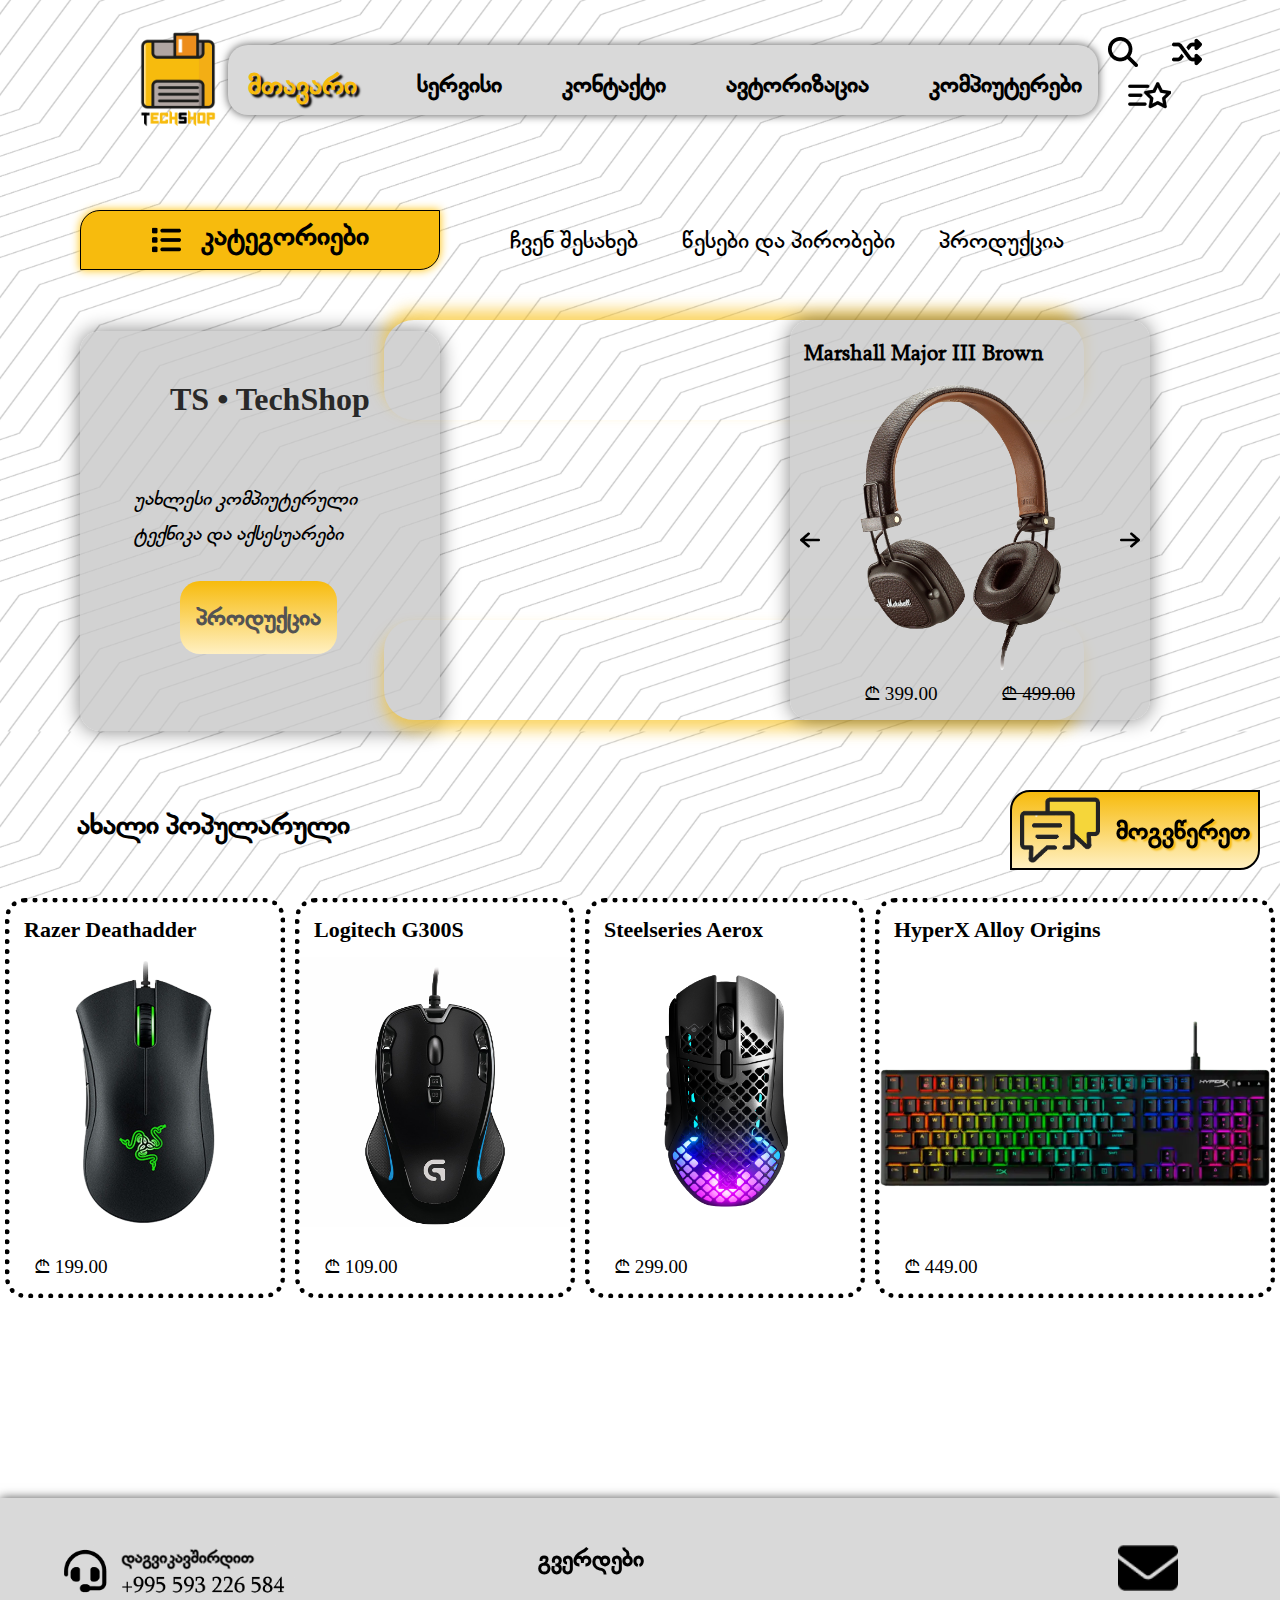
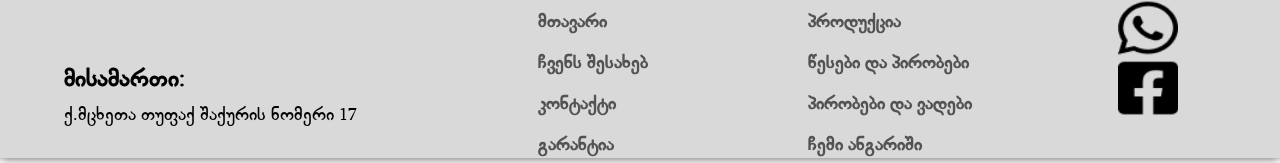
<file: index.html>
<!DOCTYPE html>
<html lang="en">
<head>
    <meta charset="UTF-8">
    <meta http-equiv="X-UA-Compatible" content="IE=edge">
    <meta name="viewport" content="width=device-width, initial-scale=1.0">

    <link rel="stylesheet" href="https://cdnjs.cloudflare.com/ajax/libs/OwlCarousel2/2.3.4/assets/owl.carousel.min.css" integrity="sha512-tS3S5qG0BlhnQROyJXvNjeEM4UpMXHrQfTGmbQ1gKmelCxlSEBUaxhRBj/EFTzpbP4RVSrpEikbmdJobCvhE3g==" crossorigin="anonymous" referrerpolicy="no-referrer" />

    <link rel="stylesheet" href="https://cdnjs.cloudflare.com/ajax/libs/OwlCarousel2/2.3.4/assets/owl.theme.default.min.css" integrity="sha512-sMXtMNL1zRzolHYKEujM2AqCLUR9F2C4/05cdbxjjLSRvMQIciEPCQZo++nk7go3BtSuK9kfa/s+a4f4i5pLkw==" crossorigin="anonymous" referrerpolicy="no-referrer" />

    <link rel="stylesheet" href="styles/styles.css">
    <title>TS-TechShop</title>
    <link rel="icon" href="TSicon.ico">
</head>
<body>
    <header>
        <div class="navcontainer">
            <h1><a href="index.html">TechShop</a></h1>

            <nav id="nav" class="nav"></nav>

            <div class="tools">
                <img src="imgs/searchicon.png" alt="searchicon">
                <a href="index.html"><img src="imgs/arrowsicon.png" alt="arrowsicon">
                </a>
                <a href="#"><img src="imgs/staricon.png" alt="favourites">
                </a>
            </div>

        </div>
    </header>
    <main>
        <div class="categoriescontainer">
            <div id="categoriesbutton" class="categories" onclick="openclosecategories()">
                <img src="imgs/categoriesicon.png" alt="categoriesicon">
                <p>კატეგორიები</p>
            </div>

            <div id="openedcategories" class="openedcategories">
                <div class="closecategories" onclick="closecategories()" ></div>
                <ul>
                    <li><a href="#">სათამაშო კომპიუტერები</a></li>
                    <li><a href="#">კომპიუტერის ნაწილები</a></li>
                    <li><a href="#">კომპიუტერის აქსესუარები</a></li>
                    <li><a href="#">მონიტორები</a></li>
                    <li><a href="#">მაინერები</a></li>
                </ul>
            </div>
        </div>
        
        <div class="menu">
            <a href="#">ჩვენ შესახებ</a>
            <a href="#">წესები და პირობები</a>
            <a href="#">პროდუქცია</a>
        </div>
        <section class="aboutsite">
            <h2>TS &#x2022; TechShop</h2>
            <em>უახლესი კომპიუტერული ტექნიკა და აქსესუარები</em>
            <a href="#">პროდუქცია</a>
        </section>

        <div class="slidercont">
            <div class="topshadow"></div>
            <div class="owl-carousel owl-theme">
                <div class="item">
                    <img src="imgs/slider1.png" alt="pcsetup">
                </div>
                <div class="item">
                    <img src="imgs/slider2.png" alt="pcparts">
                </div>
                <div class="item">
                    <img src="imgs/slider3.png" alt="pcbrands">
                </div>
            </div>
            <div class="bottomshadow"></div>
        </div>

        <section class="salecontainer">
            <h3><a href="shidagverdi.html">Marshall Major III Brown</a></h3>
            <div class="salesarrows">
                <img  src="imgs/left arrow.png" alt="arrow">
                <img  src="imgs/right arrow.png" alt="arrow">
        </div>
            
            <img class="marshall" src="imgs/Marshall.png" alt="marshall">
            <span>&#8382; 399.00</span>
            <del>&#8382; 499.00</del>

        </section>
        

        <h4>ახალი პოპულარული</h4>

        <div class="popularcontainer">
            <article>
                <section>
                    <h3>Razer Deathadder</h3>
                    <img src="imgs/raton_gaming_razer_deathadder_essential_01_l-removebg-preview.png" alt="razer mouse">
                    <span>&#8382; 199.00</span>
                </section>
            </article>

            <article>
                <section>
                    <h3>Logitech G300S</h3>
                    <img src="imgs/logitech-g300s-gaming-mouse-removebg-preview.png" alt="logitech mouse">
                    <span>&#8382; 109.00</span>
                </section>
            </article>

            <article>
                <section>
                    <h3>Steelseries Aerox</h3>
                    <img src="imgs/aerox_9_steelseries-removebg-preview-removebg-preview.png">
                    <span>&#8382; 299.00</span>
                </section>
            </article>

            <article class="keyboardarticle">
                <section>
                    <h3>HyperX Alloy Origins</h3>
                    <img src="imgs/hyperx alloy origins.png" alt="hyperx keyboard">
                    <span>&#8382; 449.00</span>
                </section>
            </article>
        </div>
        
        <div id="chatopenerbutton" class="chatbox" onclick="showchat()">
            <img src="imgs/chatboxicon.png" alt="chaticon">
            <p>მოგვწერეთ</p>
        </div>
        <div id="messagebox" class="messagebox">
            <div class="chatheader">
                <p>მოგვწერეთ შეტყობინება</p>
                <p onclick="closechat()" class="close">&#x2715</p>
            </div>
            <div class="chatmain">
                <input type="text" name="fullname" id="fullname" placeholder="თქვენი სახელი და გვარი">
                <textarea name="message" id="message" cols="30" rows="10" placeholder="თქვენი შეტყობინება"></textarea>
                <p onclick="closechat()" class="send">გაგზავნა</p>
            </div>
        </div>
        
    </main>
    <footer>
        <img src="imgs/contactus.png" alt="contacticon">
        <h3>მისამართი:
            <p>ქ.მცხეთა თუფაქ შაქურის ნომერი 17</p>
        </h3>
        <h4>გვერდები
            <ul>
                <li><a href="#">მთავარი</a></li>
                <li><a href="#">პროდუქცია</a></li>
                <li><a href="#">ჩვენს შესახებ</a></li>
                <li><a href="#">წესები და პირობები</a></li>
                <li><a href="#">კონტაქტი</a></li>
                <li><a href="#">პირობები და ვადები</a></li>
                <li><a href="#">გარანტია</a></li>
                <li><a href="#">ჩემი ანგარიში</a></li>
            </ul>
        </h4>
        <div class="socials">
            <div class="sms"><a href="#"></a></div>
            <div class="whatsapp"><a href="#"></a></div>
            <div class="fb"><a href="#"></a></div>
        </div>
    </footer>
    <script src="https://cdnjs.cloudflare.com/ajax/libs/jquery/3.6.1/jquery.min.js" integrity="sha512-aVKKRRi/Q/YV+4mjoKBsE4x3H+BkegoM/em46NNlCqNTmUYADjBbeNefNxYV7giUp0VxICtqdrbqU7iVaeZNXA==" crossorigin="anonymous" referrerpolicy="no-referrer"></script>
    <script src="https://cdnjs.cloudflare.com/ajax/libs/OwlCarousel2/2.3.4/owl.carousel.min.js" integrity="sha512-bPs7Ae6pVvhOSiIcyUClR7/q2OAsRiovw4vAkX+zJbw3ShAeeqezq50RIIcIURq7Oa20rW2n2q+fyXBNcU9lrw==" crossorigin="anonymous" referrerpolicy="no-referrer"></script>
    <script src="scripts/scripts.js"></script>
</body>
</html>
</file>
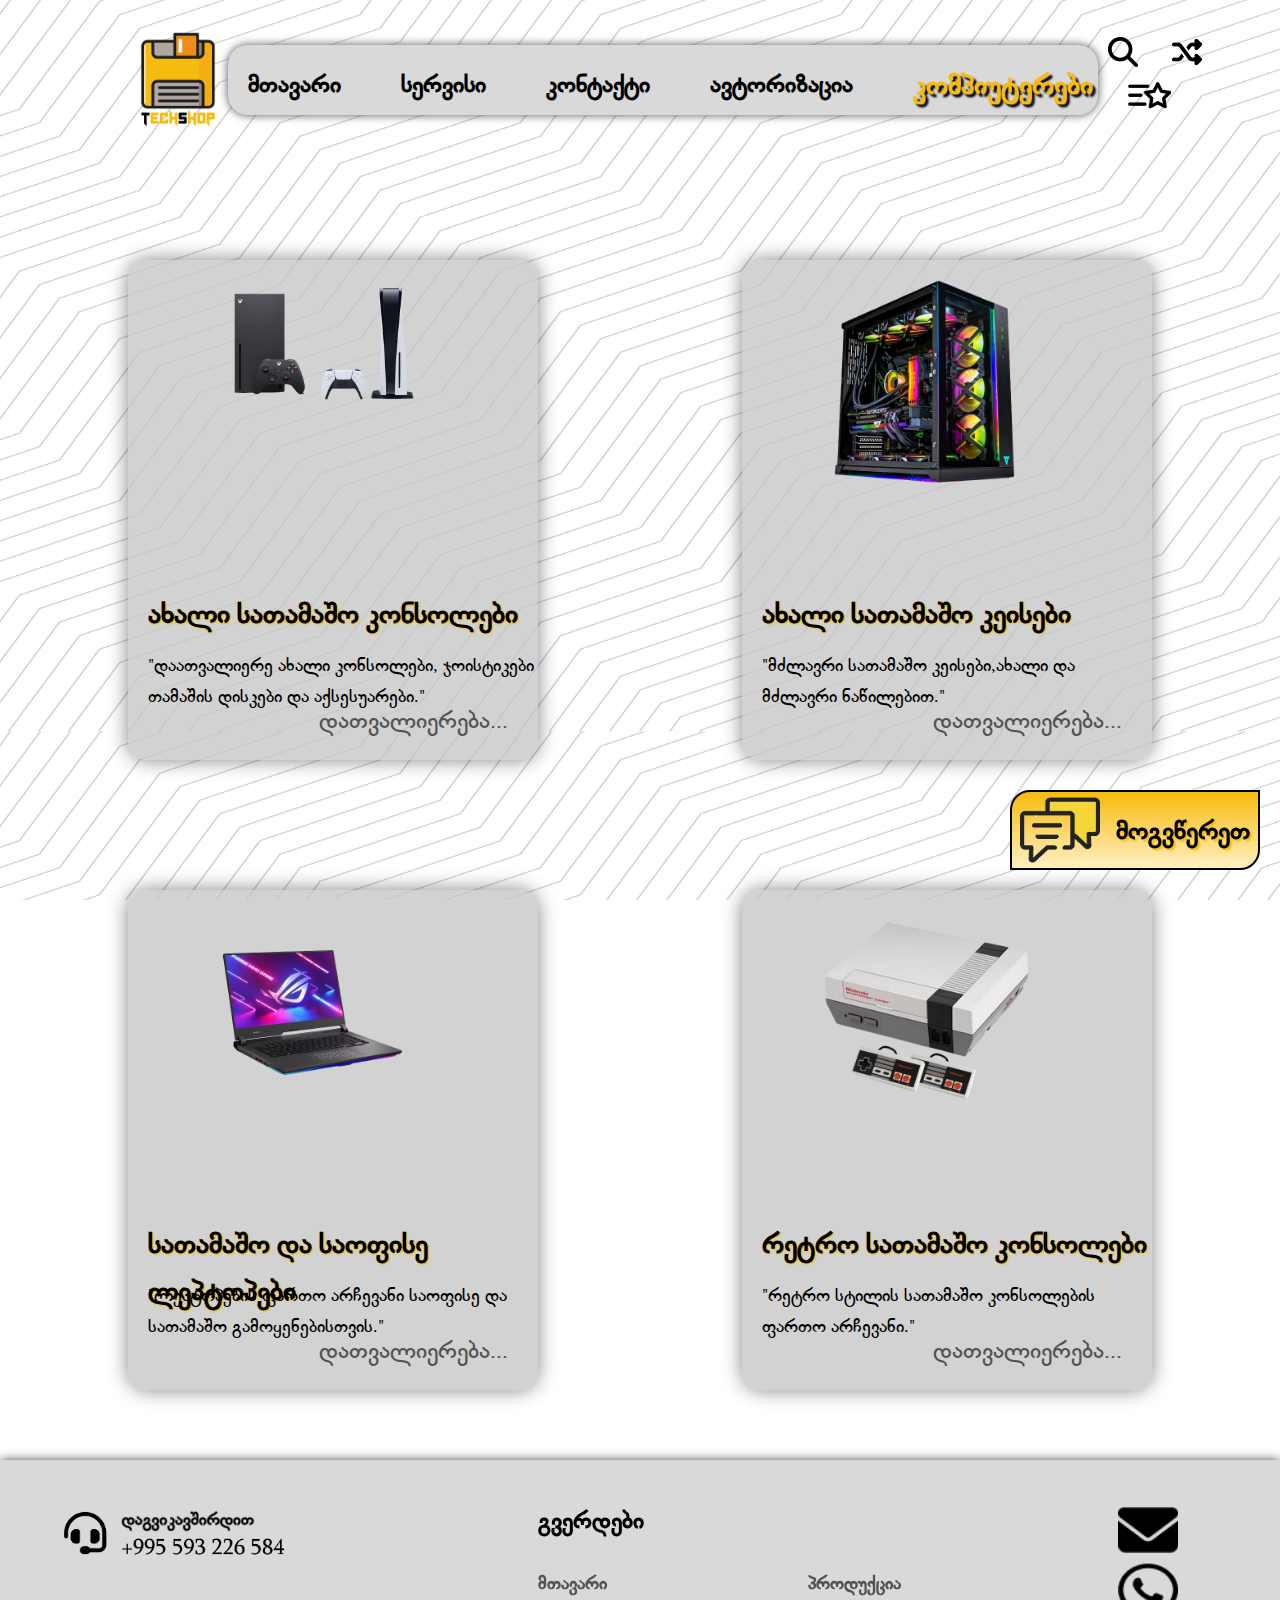
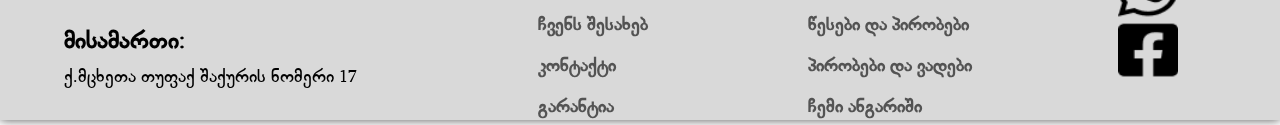
<file: computerspage.html>
<!DOCTYPE html>
<html lang="en">
<head>
    <meta charset="UTF-8">
    <meta http-equiv="X-UA-Compatible" content="IE=edge">
    <meta name="viewport" content="width=device-width, initial-scale=1.0">

    <link rel="stylesheet" href="https://cdnjs.cloudflare.com/ajax/libs/OwlCarousel2/2.3.4/assets/owl.carousel.min.css" integrity="sha512-tS3S5qG0BlhnQROyJXvNjeEM4UpMXHrQfTGmbQ1gKmelCxlSEBUaxhRBj/EFTzpbP4RVSrpEikbmdJobCvhE3g==" crossorigin="anonymous" referrerpolicy="no-referrer" />

    <link rel="stylesheet" href="https://cdnjs.cloudflare.com/ajax/libs/OwlCarousel2/2.3.4/assets/owl.theme.default.min.css" integrity="sha512-sMXtMNL1zRzolHYKEujM2AqCLUR9F2C4/05cdbxjjLSRvMQIciEPCQZo++nk7go3BtSuK9kfa/s+a4f4i5pLkw==" crossorigin="anonymous" referrerpolicy="no-referrer" />

    <link rel="stylesheet" href="styles/styles.css">
    <title>TS-TechShop</title>
    <link rel="icon" href="TSicon.ico">
</head>
<body>
    <header>
        <div class="navcontainer">
            <h1><a href="index.html">TechShop</a></h1>
            <nav id="nav" class="nav"></nav>
            
            <div class="tools">
                <img src="imgs/searchicon.png" alt="searchicon">
                <a href="index.html"><img src="imgs/arrowsicon.png" alt="arrowsicon">
                </a>
                <a href="#"><img src="imgs/staricon.png" alt="favourites">
                </a>
            </div>

        </div>
    </header>
    <main>

        <div class="computerscontainer">
            <article>
                <section>
                    <img src="imgs/consolesimg-removebg-preview.png" alt="psandxbox">
                    <h2>ახალი სათამაშო კონსოლები</h2>
                    <p>"დაათვალიერე ახალი კონსოლები, ჯოისტიკები
                        თამაშის დისკები და აქსესუარები."
                    </p>
                    <a href="#">დათვალიერება</a>
                </section>
            </article>

            <article>
                <section>
                    <img src="imgs/gamingpcimg-removebg-preview.png" alt="bestgamingpc">
                    <h2>ახალი სათამაშო კეისები</h2>
                    <p>"მძლავრი სათამაშო კეისები,ახალი და მძლავრი ნაწილებით."
                    </p>
                    <a href="#">დათვალიერება</a>
                </section>
            </article>

            <article>
                <section>
                    <img src="imgs/laptopimg.png" alt="psandxbox">
                    <h2>სათამაშო და საოფისე ლეპტოპები</h2>
                    <p>"ლეპტოპების ფართო არჩევანი საოფისე და სათამაშო გამოყენებისთვის."
                    </p>
                    <a href="#">დათვალიერება</a>
                </section>
            </article>

            <article>
                <section>
                    <img src="imgs/retrogamingimg.png" alt="psandxbox">
                    <h2>რეტრო სათამაშო კონსოლები</h2>
                    <p>"რეტრო სტილის სათამაშო კონსოლების 
                       ფართო არჩევანი."
                    </p>
                    <a href="retroconsoles.html">დათვალიერება</a>
                </section>
            </article>
        </div>

        <div id="chatopenerbutton" class="chatbox" onclick="showchat()">
            <img src="imgs/chatboxicon.png" alt="chaticon">
            <p>მოგვწერეთ</p>
        </div>
        <div id="messagebox" class="messagebox">
            <div class="chatheader">
                <p>მოგვწერეთ შეტყობინება</p>
                <p onclick="closechat()" class="close">&#x2715</p>
            </div>
            <div class="chatmain">
                <input type="text" name="fullname" id="fullname" placeholder="თქვენი სახელი და გვარი">
                <textarea name="message" id="message" cols="30" rows="10" placeholder="თქვენი შეტყობინება"></textarea>
                <p onclick="closechat()" class="send">გაგზავნა</p>
            </div>
        </div>
    </main>
    <footer>
        <img src="imgs/contactus.png" alt="contacticon">
        <h3>მისამართი:
            <p>ქ.მცხეთა თუფაქ შაქურის ნომერი 17</p>
        </h3>
        <h4>გვერდები
            <ul>
                <li><a href="#">მთავარი</a></li>
                <li><a href="#">პროდუქცია</a></li>
                <li><a href="#">ჩვენს შესახებ</a></li>
                <li><a href="#">წესები და პირობები</a></li>
                <li><a href="#">კონტაქტი</a></li>
                <li><a href="#">პირობები და ვადები</a></li>
                <li><a href="#">გარანტია</a></li>
                <li><a href="#">ჩემი ანგარიში</a></li>
            </ul>
        </h4>
        <div class="socials">
            <div class="sms"><a href="#"></a></div>
            <div class="whatsapp"><a href="#"></a></div>
            <div class="fb"><a href="#"></a></div>
        </div>
    </footer>
    <script src="https://cdnjs.cloudflare.com/ajax/libs/jquery/3.6.1/jquery.min.js" integrity="sha512-aVKKRRi/Q/YV+4mjoKBsE4x3H+BkegoM/em46NNlCqNTmUYADjBbeNefNxYV7giUp0VxICtqdrbqU7iVaeZNXA==" crossorigin="anonymous" referrerpolicy="no-referrer"></script>
    <script src="https://cdnjs.cloudflare.com/ajax/libs/OwlCarousel2/2.3.4/owl.carousel.min.js" integrity="sha512-bPs7Ae6pVvhOSiIcyUClR7/q2OAsRiovw4vAkX+zJbw3ShAeeqezq50RIIcIURq7Oa20rW2n2q+fyXBNcU9lrw==" crossorigin="anonymous" referrerpolicy="no-referrer"></script>
    <script src="scripts/scripts.js"></script>
</body>
</html>
</file>
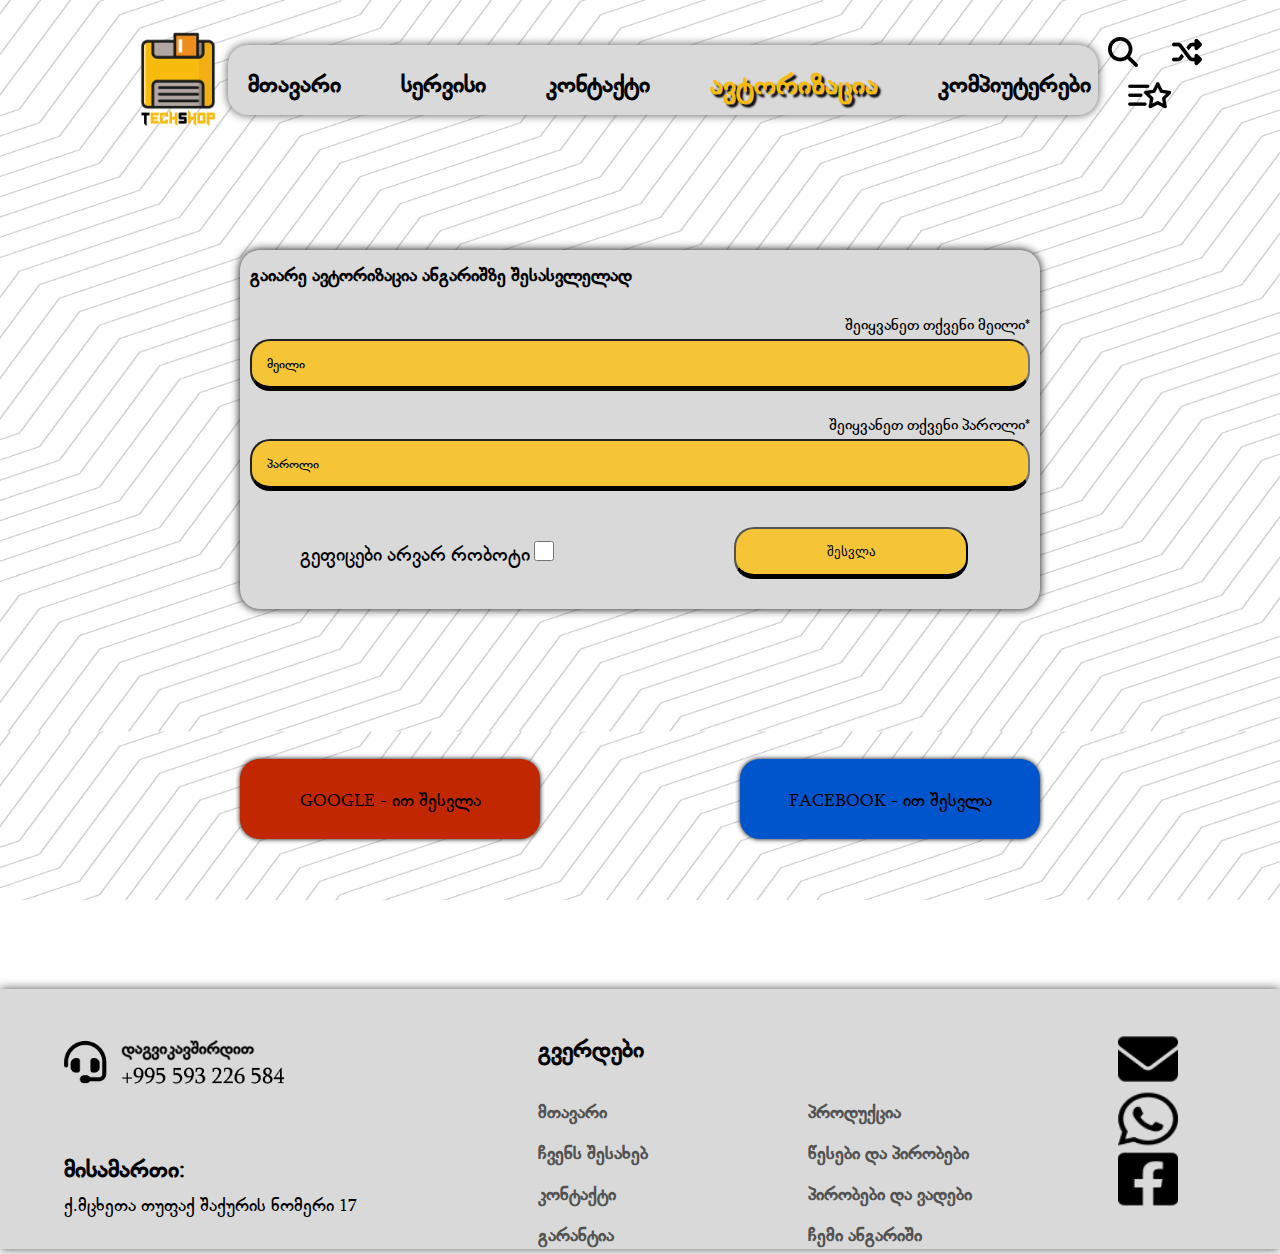
<file: login.html>
<!DOCTYPE html>
<html lang="en">
<head>
    <meta charset="UTF-8">
    <meta http-equiv="X-UA-Compatible" content="IE=edge">
    <meta name="viewport" content="width=device-width, initial-scale=1.0">
    <meta name="keywords" content="HTML, CSS, JavaScript">
    <meta name="description" content="Best Quality Computers, Computer Parts and accessories"> 
    <meta name="author" content="GazGaza">
    <html>
    <head>
        <title>TS-TechShop</title>
        <link rel="icon" href="TSicon.ico">
    </head>
    <body>
    <link rel="stylesheet" href="https://cdnjs.cloudflare.com/ajax/libs/OwlCarousel2/2.3.4/assets/owl.carousel.min.css" integrity="sha512-tS3S5qG0BlhnQROyJXvNjeEM4UpMXHrQfTGmbQ1gKmelCxlSEBUaxhRBj/EFTzpbP4RVSrpEikbmdJobCvhE3g==" crossorigin="anonymous" referrerpolicy="no-referrer" />

    <link rel="stylesheet" href="https://cdnjs.cloudflare.com/ajax/libs/OwlCarousel2/2.3.4/assets/owl.theme.default.min.css" integrity="sha512-sMXtMNL1zRzolHYKEujM2AqCLUR9F2C4/05cdbxjjLSRvMQIciEPCQZo++nk7go3BtSuK9kfa/s+a4f4i5pLkw==" crossorigin="anonymous" referrerpolicy="no-referrer" />

    <link rel="stylesheet" href="styles/styles.css">
    
</head>
<body>
    <header>
        <div class="navcontainer">
            <h1><a href="index.html">TechShop</a></h1>

            <nav id="nav" class="nav"></nav>

            <div class="tools">
                <img src="imgs/searchicon.png" alt="searchicon">
                <a href="index.html"><img src="imgs/arrowsicon.png" alt="arrowsicon">
                </a>
                <a href="#"><img src="imgs/staricon.png" alt="favourites">
                </a>
            </div>

        </div>
    </header>
   <main>
    <div class="logincontainer">
        <h2>გაიარე ავტორიზაცია ანგარიშზე შესასვლელად</h6>

        <form method="POST" action="login.html">
            <label for="e-mail">შეიყვანეთ თქვენი მეილი*</label>
            <input type="text" name="e-mail" id="e-mail" placeholder="მეილი" required>
            <label for="password">შეიყვანეთ თქვენი პაროლი*</label>
            <input type="password" name="password" id="password" placeholder="პაროლი" required>
            <div class="checkrobot">
                <label for="norobot">გეფიცები არვარ რობოტი</label>
                <input type="checkbox" name="norobot" id="norobot" required>
            </div>
            
            <input class="loginbut" type="submit" value="შესვლა">
        </form>
    </div>
    
    <div class="registercontainer">
        <div class="googlelogin">
            <p>GOOGLE - ით შესვლა</p>
        </div>
        <div class="fblogin">
            <p>FACEBOOK - ით შესვლა</p>
        </div>
    </div>

   </main>
    <footer>
        <img src="imgs/contactus.png" alt="contacticon">
        <h3>მისამართი:
            <p>ქ.მცხეთა თუფაქ შაქურის ნომერი 17</p>
        </h3>
        <h4>გვერდები
            <ul>
                <li><a href="#">მთავარი</a></li>
                <li><a href="#">პროდუქცია</a></li>
                <li><a href="#">ჩვენს შესახებ</a></li>
                <li><a href="#">წესები და პირობები</a></li>
                <li><a href="#">კონტაქტი</a></li>
                <li><a href="#">პირობები და ვადები</a></li>
                <li><a href="#">გარანტია</a></li>
                <li><a href="#">ჩემი ანგარიში</a></li>
            </ul>
        </h4>
        <div class="socials">
            <div class="sms"><a href="#"></a></div>
            <div class="whatsapp"><a href="#"></a></div>
            <div class="fb"><a href="#"></a></div>
        </div>
    </footer>
    <script src="https://cdnjs.cloudflare.com/ajax/libs/jquery/3.6.1/jquery.min.js" integrity="sha512-aVKKRRi/Q/YV+4mjoKBsE4x3H+BkegoM/em46NNlCqNTmUYADjBbeNefNxYV7giUp0VxICtqdrbqU7iVaeZNXA==" crossorigin="anonymous" referrerpolicy="no-referrer"></script>
    <script src="https://cdnjs.cloudflare.com/ajax/libs/OwlCarousel2/2.3.4/owl.carousel.min.js" integrity="sha512-bPs7Ae6pVvhOSiIcyUClR7/q2OAsRiovw4vAkX+zJbw3ShAeeqezq50RIIcIURq7Oa20rW2n2q+fyXBNcU9lrw==" crossorigin="anonymous" referrerpolicy="no-referrer"></script>
    <script src="scripts/scripts.js"></script>
</body>
</html>
</file>
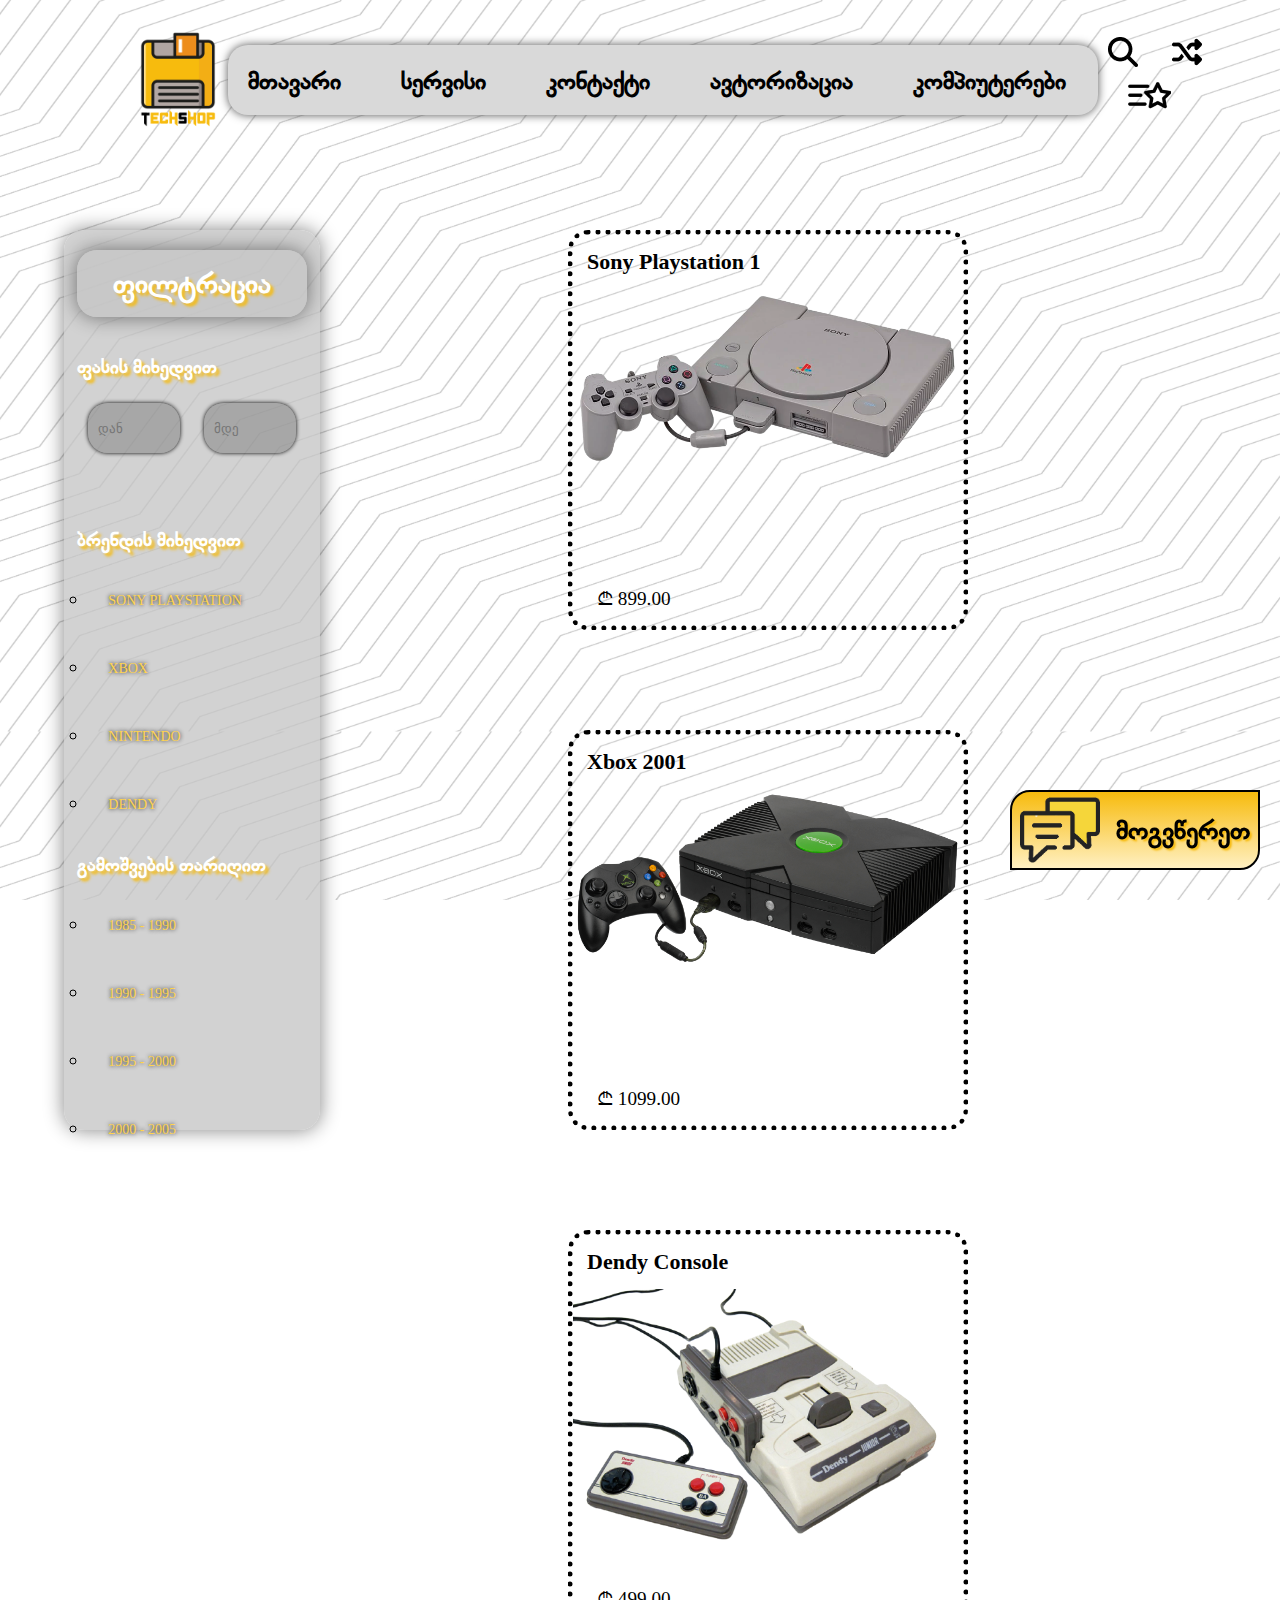
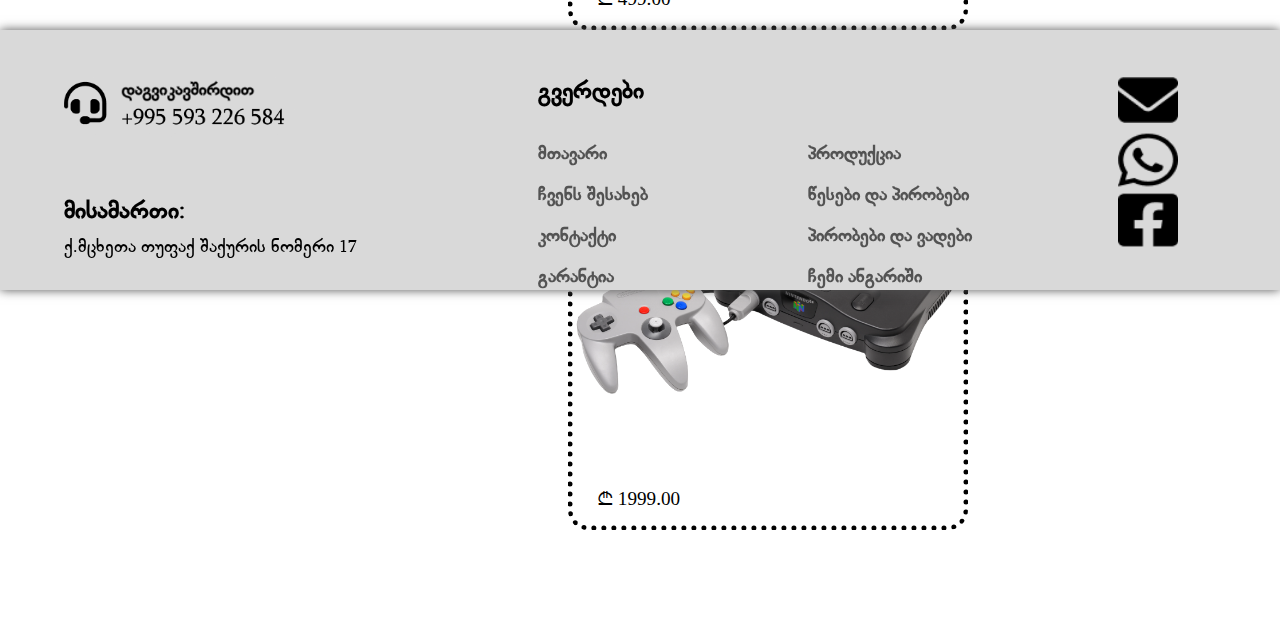
<file: retroconsoles.html>
<!DOCTYPE html>
<html lang="en">
<head>
    <meta charset="UTF-8">
    <meta http-equiv="X-UA-Compatible" content="IE=edge">
    <meta name="viewport" content="width=device-width, initial-scale=1.0">

    <link rel="stylesheet" href="https://cdnjs.cloudflare.com/ajax/libs/OwlCarousel2/2.3.4/assets/owl.carousel.min.css" integrity="sha512-tS3S5qG0BlhnQROyJXvNjeEM4UpMXHrQfTGmbQ1gKmelCxlSEBUaxhRBj/EFTzpbP4RVSrpEikbmdJobCvhE3g==" crossorigin="anonymous" referrerpolicy="no-referrer" />

    <link rel="stylesheet" href="https://cdnjs.cloudflare.com/ajax/libs/OwlCarousel2/2.3.4/assets/owl.theme.default.min.css" integrity="sha512-sMXtMNL1zRzolHYKEujM2AqCLUR9F2C4/05cdbxjjLSRvMQIciEPCQZo++nk7go3BtSuK9kfa/s+a4f4i5pLkw==" crossorigin="anonymous" referrerpolicy="no-referrer" />

    <link rel="stylesheet" href="styles/styles.css">
    <title>TS-TechShop</title>
    <link rel="icon" href="TSicon.ico">
</head>
<body>
    <header>
        <div class="navcontainer">
            <h1><a href="index.html">TechShop</a></h1>

            <nav id="nav" class="nav"></nav>
            

            <div class="tools">
                <img src="imgs/searchicon.png" alt="searchicon">
                <a href="index.html"><img src="imgs/arrowsicon.png" alt="arrowsicon">
                </a>
                <a href="#"><img src="imgs/staricon.png" alt="favourites">
                </a>
            </div>

        </div>
    </header>
    <main>

        <div class="filtercontainer">
            <h2>ფილტრაცია</h2>
            <div class="filterfasicontainer">
                <h3>ფასის მიხედვით</h3>
                <div class="inputs">
                    <input type="number" name="dan" placeholder="დან">
                    <input type="number" name="mde" placeholder="მდე" ></div>
            </div>
            <div class="filterbrand">
                <h3>ბრენდის მიხედვით</h3>
                <ul>
                    <li><a href="#">SONY PLAYSTATION</a></li>
                    <li><a href="#">XBOX</a></li>
                    <li><a href="#">NINTENDO</a></li>
                    <li><a href="#">DENDY</a></li>
                </ul>
                <h3>გამოშვების თარიღით</h3>
                <ul>
                    <li><a href="#">1985 - 1990</a></li>
                    <li><a href="#">1990 - 1995</a></li>
                    <li><a href="#">1995 - 2000</a></li>
                    <li><a href="#">2000 - 2005</a></li>
                </ul>
            </div>
            
            
        </div>
        <div class="computerslistcontainer">
            <div class="popularcontainer">
                <article>
                    <section>
                        <h3>Sony Playstation 1</h3>
                        <img src="imgs/ps1.png">
                        <span>&#8382; 899.00</span>
                    </section>
                </article>
    
                <article>
                    <section>
                        <h3>Xbox 2001</h3>
                        <img src="imgs/xboximg.png">
                        <span>&#8382; 1099.00</span>
                    </section>
                </article>
    
                <article>
                    <section>
                        <h3>Dendy Console</h3>
                        <img src="imgs/dendyimg.png">
                        <span>&#8382; 499.00</span>
                    </section>
                </article>
    
                <article class="keyboardarticle">
                    <section>
                        <h3>The Nintedo 64</h3>
                        <img src="imgs/nintendoimg.png" alt="hyperx keyboard">
                        <span>&#8382; 1999.00</span>
                    </section>
                </article>
            </div>
            
        </div>
        <div id="chatopenerbutton" class="chatbox" onclick="showchat()">
            <img src="imgs/chatboxicon.png" alt="chaticon">
            <p>მოგვწერეთ</p>
        </div>
        <div id="messagebox" class="messagebox">
            <div class="chatheader">
                <p>მოგვწერეთ შეტყობინება</p>
                <p onclick="closechat()" class="close">&#x2715</p>
            </div>
            <div class="chatmain">
                <input type="text" name="fullname" id="fullname" placeholder="თქვენი სახელი და გვარი">
                <textarea name="message" id="message" cols="30" rows="10" placeholder="თქვენი შეტყობინება"></textarea>
                <p onclick="closechat()" class="send">გაგზავნა</p>
            </div>
        </div>
    </main>
    <footer>
        <img src="imgs/contactus.png" alt="contacticon">
        <h3>მისამართი:
            <p>ქ.მცხეთა თუფაქ შაქურის ნომერი 17</p>
        </h3>
        <h4>გვერდები
            <ul>
                <li><a href="#">მთავარი</a></li>
                <li><a href="#">პროდუქცია</a></li>
                <li><a href="#">ჩვენს შესახებ</a></li>
                <li><a href="#">წესები და პირობები</a></li>
                <li><a href="#">კონტაქტი</a></li>
                <li><a href="#">პირობები და ვადები</a></li>
                <li><a href="#">გარანტია</a></li>
                <li><a href="#">ჩემი ანგარიში</a></li>
            </ul>
        </h4>
        <div class="socials">
            <div class="sms"><a href="#"></a></div>
            <div class="whatsapp"><a href="#"></a></div>
            <div class="fb"><a href="#"></a></div>
        </div>
    </footer>
    <script src="https://cdnjs.cloudflare.com/ajax/libs/jquery/3.6.1/jquery.min.js" integrity="sha512-aVKKRRi/Q/YV+4mjoKBsE4x3H+BkegoM/em46NNlCqNTmUYADjBbeNefNxYV7giUp0VxICtqdrbqU7iVaeZNXA==" crossorigin="anonymous" referrerpolicy="no-referrer"></script>
    <script src="https://cdnjs.cloudflare.com/ajax/libs/OwlCarousel2/2.3.4/owl.carousel.min.js" integrity="sha512-bPs7Ae6pVvhOSiIcyUClR7/q2OAsRiovw4vAkX+zJbw3ShAeeqezq50RIIcIURq7Oa20rW2n2q+fyXBNcU9lrw==" crossorigin="anonymous" referrerpolicy="no-referrer"></script>
    <script src="scripts/scripts.js"></script>
</body>
</html>
</file>
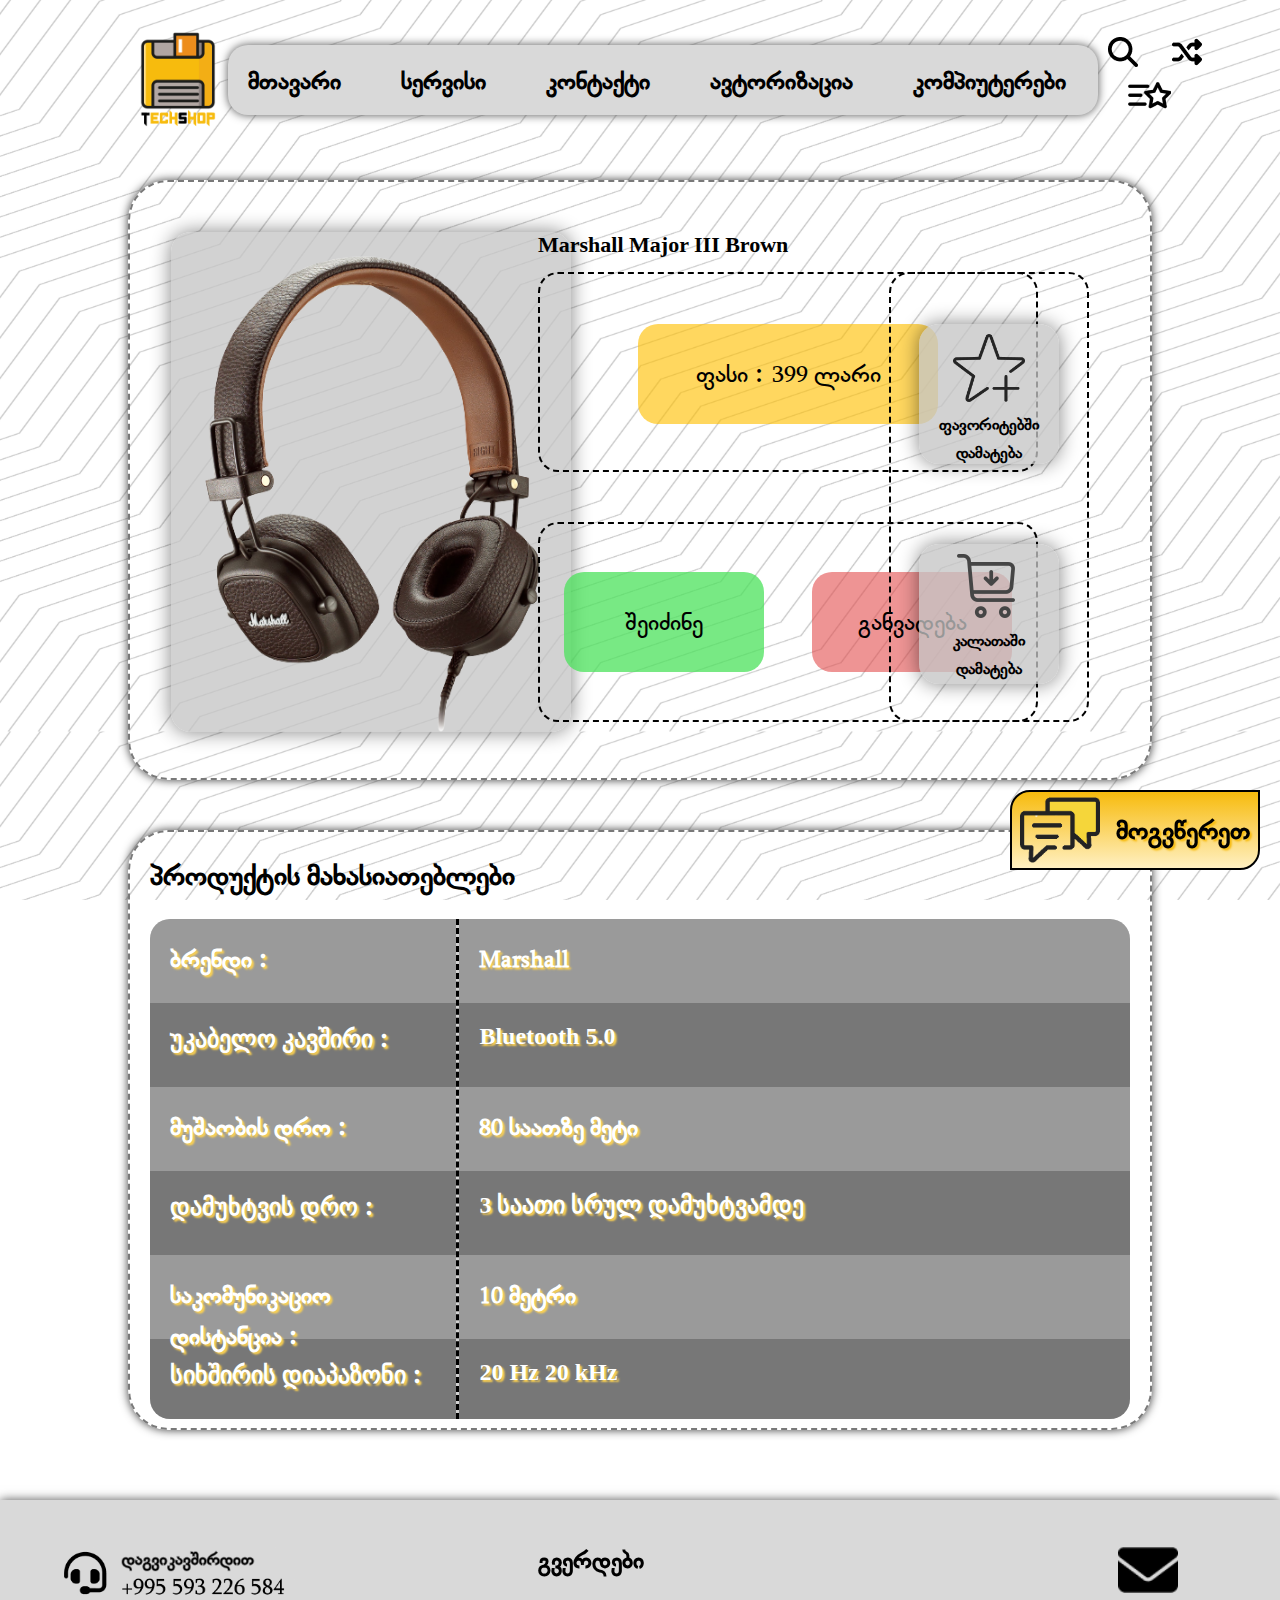
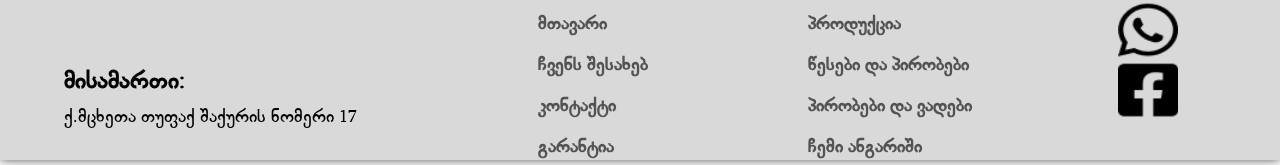
<file: shidagverdi.html>
<!DOCTYPE html>
<html lang="en">
<head>
    <meta charset="UTF-8">
    <meta http-equiv="X-UA-Compatible" content="IE=edge">
    <meta name="viewport" content="width=device-width, initial-scale=1.0">

    <link rel="stylesheet" href="https://cdnjs.cloudflare.com/ajax/libs/OwlCarousel2/2.3.4/assets/owl.carousel.min.css" integrity="sha512-tS3S5qG0BlhnQROyJXvNjeEM4UpMXHrQfTGmbQ1gKmelCxlSEBUaxhRBj/EFTzpbP4RVSrpEikbmdJobCvhE3g==" crossorigin="anonymous" referrerpolicy="no-referrer" />

    <link rel="stylesheet" href="https://cdnjs.cloudflare.com/ajax/libs/OwlCarousel2/2.3.4/assets/owl.theme.default.min.css" integrity="sha512-sMXtMNL1zRzolHYKEujM2AqCLUR9F2C4/05cdbxjjLSRvMQIciEPCQZo++nk7go3BtSuK9kfa/s+a4f4i5pLkw==" crossorigin="anonymous" referrerpolicy="no-referrer" />

    <link rel="stylesheet" href="styles/styles.css">
    <title>TS-TechShop</title>
    <link rel="icon" href="TSicon.ico">
</head>
<body>
    <header>
        <div class="navcontainer">
            <h1><a href="index.html">TechShop</a></h1>

            <nav id="nav" class="nav"></nav>

            <div class="tools">
                <img src="imgs/searchicon.png" alt="searchicon">
                <a href="index.html"><img src="imgs/arrowsicon.png" alt="arrowsicon">
                </a>
                <a href="#"><img src="imgs/staricon.png" alt="favourites">
                </a>
            </div>

        </div>
    </header>
    <main>
        
        <div class="aboutitemcontainer">
            <div class="itemimg">
                <img src="imgs/Marshall.png" alt="marshall headset">
            </div>
            <section class="buyitemcontainer">
                <h3>Marshall Major III Brown</h3>
                <div class="price">
                    <p>ფასი&#65072;399 ლარი</p>
                </div>
                <div class="ganvadeba">
                    <p>შეიძინე</p>
                    <p class="ganvadebabutton">განვადება</p>
                </div>
            </section>
            <div class="additemto">
                <div class="favourites">
                    <img src="imgs/addfav.png" alt="myfavitem">
                    <p>ფავორიტებში დამატება</p>
                </div>
                <div class="cart">
                    <img src="imgs/add-to-cart.png" alt="addtocart">
                    <p>კალათაში დამატება</p>
                </div>
                
            </div>
        </div>
        <div class="agweracontainer">
            <h3>პროდუქტის მახასიათებლები</h3>
            <div class="leftrow">
                <h4>ბრენდი&#65072;</h4>
                <h5>უკაბელო კავშირი&#65072;</h5>
                <h4>მუშაობის დრო&#65072;</h4>
                <h5>დამუხტვის დრო&#65072;</h5>
                <h4>საკომუნიკაციო დისტანცია&#65072;</h4>
                <h5>სიხშირის დიაპაზონი&#65072;</h5>
            </div>
            <div class="rightrow">
                <h4>Marshall</h4>
                <h5>Bluetooth 5.0</h5>
                <h4>80 საათზე მეტი</h4>
                <h5>3 საათი სრულ დამუხტვამდე</h5>
                <h4>10 მეტრი</h4>
                <h5>20 Hz 20 kHz</h5>
            </div>
        </div>



        <div id="chatopenerbutton" class="chatbox" onclick="showchat()">
            <img src="imgs/chatboxicon.png" alt="chaticon">
            <p>მოგვწერეთ</p>
        </div>
        <div id="messagebox" class="messagebox">
            <div class="chatheader">
                <p>მოგვწერეთ შეტყობინება</p>
                <p onclick="closechat()" class="close">&#x2715</p>
            </div>
            <div class="chatmain">
                <input type="text" name="fullname" id="fullname" placeholder="თქვენი სახელი და გვარი">
                <textarea name="message" id="message" cols="30" rows="10" placeholder="თქვენი შეტყობინება"></textarea>
                <p onclick="closechat()" class="send">გაგზავნა</p>
            </div>
        </div>
        
    </main>
    <footer>
        <img src="imgs/contactus.png" alt="contacticon">
        <h3>მისამართი:
            <p>ქ.მცხეთა თუფაქ შაქურის ნომერი 17</p>
        </h3>
        <h4>გვერდები
            <ul>
                <li><a href="#">მთავარი</a></li>
                <li><a href="#">პროდუქცია</a></li>
                <li><a href="#">ჩვენს შესახებ</a></li>
                <li><a href="#">წესები და პირობები</a></li>
                <li><a href="#">კონტაქტი</a></li>
                <li><a href="#">პირობები და ვადები</a></li>
                <li><a href="#">გარანტია</a></li>
                <li><a href="#">ჩემი ანგარიში</a></li>
            </ul>
        </h4>
        <div class="socials">
            <div class="sms"><a href="#"></a></div>
            <div class="whatsapp"><a href="#"></a></div>
            <div class="fb"><a href="#"></a></div>
        </div>
    </footer>
    <script src="https://cdnjs.cloudflare.com/ajax/libs/jquery/3.6.1/jquery.min.js" integrity="sha512-aVKKRRi/Q/YV+4mjoKBsE4x3H+BkegoM/em46NNlCqNTmUYADjBbeNefNxYV7giUp0VxICtqdrbqU7iVaeZNXA==" crossorigin="anonymous" referrerpolicy="no-referrer"></script>
    <script src="https://cdnjs.cloudflare.com/ajax/libs/OwlCarousel2/2.3.4/owl.carousel.min.js" integrity="sha512-bPs7Ae6pVvhOSiIcyUClR7/q2OAsRiovw4vAkX+zJbw3ShAeeqezq50RIIcIURq7Oa20rW2n2q+fyXBNcU9lrw==" crossorigin="anonymous" referrerpolicy="no-referrer"></script>
    <script src="scripts/scripts.js"></script>
</body>
</html>
</file>
<file: styles/styles.css>
*{
    margin: 0;
    padding: 0;
    box-sizing: border-box;
    text-decoration: none;
    list-style-type: none;
}
@font-face {
    font-family: glahooo;
    src: url(../fonts/bpg_glaho_sylfaen.ttf);
}

a{
    font-size: 24px;
    color: #535353;
    font-family: glahooo;
    padding: 0px 10px;
}
body{
    background-image: url(../imgs/bg.jpg);
    background-size: 100%;
    background-repeat: repeat-y;
    background-attachment: fixed;
}
.navcontainer{
    width: 100%;
    margin-top: 30px;
    display: flex;
    justify-content: space-between;
    align-items: center;
}
h1{
    width: 100px;
    height: 100px;
    background-image: url(../imgs/ICON.png);
    background-size: 100%;
    text-indent: -9999999px;
    margin-left: 10%;
}

h1 a{
    display: block;
    width: 100px;
    height: 100px;
}

header .nav{
    width: 870px;
    height: 70px;
    background-color: #D9D9D9;
    border-radius: 20px;
    box-shadow: 0px 0px 10px #535353;
}

.nav ul{
    width: 100%;
    display: flex;
    justify-content: space-between;
    align-items: center;
    margin-top: 16px;
}
.nav ul a{
    padding: 0px 10px;
    color: #000000;
    font-weight: 600;
    font-size: 24px;
    font-family: glahooo;
    margin-left: 10px;
}
.nav ul a:hover{
    color: #f7bb0d;
    text-shadow:3px 3px 2px #000000;
}
.nav ul a.active{
    color: #f7bb0d;
    text-shadow:3px 3px 2px #000000;
    font-size: 28px;
}
.tools{
    width: 300px;
}
.tools img, .tools a{
    margin-left: 10px;
    
}
.categoriescontainer{
    position: relative;

}
.categories{
    width: 360px;
    height: 60px;
    margin-top: 80px;
    margin-left: 80px;
    background-color: #f7bb0d;
    border: 1px solid #000000;
    border-radius: 20px 0px 20px 0px;
    display: flex;
    justify-content: center;
    align-items: center;
    float: left;
    box-shadow: 0 0 10px #ffbf00;
    position: absolute;
    top: 0;
}
.openedcategories{
    width: 360px;
    height: 460px;
    margin-top: 80px;
    margin-left: 80px;
    background-color: #f7bb0d;
    border: 1px solid #000000;
    border-radius: 20px 0px 20px 0px;
    justify-content: center;
    align-items: center;
    float: left;
    box-shadow: 0 0 10px #ffbf00;
    position: absolute;
    top: 60px;
    z-index: 30;
    display: none;
    animation: kategoriisgaxsna 1s;
}
@keyframes kategoriisgaxsna{
    0%{height: 0px; overflow: hidden;}
    90%{overflow: hidden;}
    100%{height: 460px; overflow: visible;}
}
.openedcategories ul{
    margin-left: 30px;
}
.openedcategories ul li{
    margin-top: 40px;
    margin-bottom: 30px;
    list-style-type: circle;
}
.openedcategories ul li a{
    color: #292929;
    font-weight: 700;
    animation: kategoriisgaxsna 2s;
}
.openedcategories ul li:hover{
    border-radius: 20px;
    box-shadow: 0 0 5px#292929;
}
.closecategories{
    width: 100%;
    height: 60px;
    position: absolute;
    top: -60px;
    z-index: 30;
    cursor: pointer;
}
.categories:hover{
    cursor: pointer;
}

.categories img{
    width: 30px;
    height: 30px;
}
.categories p{
    font-size: 28px;
    margin-left: 20px;
    margin-bottom: 10px;
    font-weight: 700;
    font-family: glahooo;
}
.menu{
    width: 690px;
    padding-top: 90px;
    margin-left: 480px;
}
.menu a{
    margin-left: 20px;
    color: #000000;
    font-family: glahooo;
    font-weight: 450;
}
.aboutsite{
    clear: both;
    width: 360px;
    height: 400px;
    margin-top: 70px;
    margin-left: 80px;
    background-color: #c4c4c4c4;
    border-radius: 20px;
    box-shadow: 0 0 20px #0000007c;
    position: relative;
}
.aboutsite h2{
    font-size: 32px;
    color: #292929;
    font-family:fantasy;
    position: absolute;
    top: 50px;
    left: 25%;
}
.aboutsite em{
    width: 260px;
    position: absolute;
    top: 150px;
    left: 15%;
    font-size: 20px;
    font-weight: 550;
    font-family: glahooo;
}
.aboutsite a{
    font-size: 24px;
    font-weight: 600;
    background: linear-gradient(#f7bb0d, #fff0c2);
    padding: 16px;
    position: absolute;
    top: 250px;
    left: 100px;
    border-radius: 20px;
    font-family: glahooo;
}
.slidercont{
    width: 700px;
    height: 400px;
    position: relative;
    border-radius: 20px;
    position: absolute;
    top: 320px;
    left: 30%;
}
.topshadow, .bottomshadow{
    position: absolute;
    border-radius: 30px;
    width: 100%;
    height: 100px;
    box-shadow:0px -10px 15px #f7bd0da1;
}
.bottomshadow{
    bottom: 0;
    box-shadow:0px 10px 15px #f7bd0da1;
}
.item img{
    height: 400px;
    border-top: 5px double #000000;
    border-bottom: 5px double #000000;
    border-radius: 30px;
}
.owl-dots{
    display: none;
}
.owl-theme .owl-nav{
    position: absolute;
    top: 110px;
    left: -70px;
    width: 120%;
    display: flex;
    justify-content: space-between;
}
.owl-theme .owl-nav [class*=owl-]{
    width: 50px;
    height: 150px;
    font-size: 100px!important;
    background-color: #f7bd0d74!important;
    box-shadow:0px 0px 15px #f7bd0da1;
}
.salecontainer{
    width: 360px;
    height: 400px;
    border-radius: 20px;
    position: relative;
    position: absolute;
    top: 320px;
    right: 130px;
    background-color: #c4c4c4c4;
    box-shadow: 0 0 20px #0000007c;
}
.salecontainer h3 a{
    position: absolute;
    padding: 14px;
    font-size: 22px;
    color: #000000;
}
.salecontainer h3 a:hover{
    text-shadow: 0 0 5px #ffbf00;
}
.salecontainer .salesarrows{
    position: absolute;
    width: 100%;
    display: flex;
    justify-content: space-between;
    top: 50%;
}
.salecontainer .salesarrows img{
    padding: 10px;
}
.salecontainer .salesarrows img:hover{
    cursor: pointer;
    box-shadow: 0 0 5px #000000;
    border-radius: 50%;
}
.salecontainer:hover{
    cursor: pointer;
    box-shadow: 0 0 30px #0000007c;
}
.salecontainer .marshall{
    width: 240px;
    margin: 50px 50px 50px 50px;

}
.salecontainer del{
    position: absolute;
    text-decoration: line-through;
    padding: 15px;
    right: 60px;
    bottom: 0;
    font-size: larger;
    font-family: cursive;
}
.salecontainer span{
    position: absolute;
    padding: 15px;
    left: 60px;
    bottom: 0;
    font-size: larger;
    font-family: cursive;
}

h4{
    font-size: 28px;
    font-weight: 700;
    margin-top: 70px;
    margin-left: 6%;
    font-family: glahooo;
}
.popularcontainer{
    width: 100%;
    margin-top: 50px;
    display: flex;
    justify-content: space-around;
    margin-bottom: 200px;

}
.popularcontainer article:hover{
    border: 6px dotted #000000;
}
.popularcontainer article{
    width: 280px;
    height: 400px;
    border: 5px dotted #000000;
    border-radius: 20px;
    position: relative;
    cursor: pointer;
}
.popularcontainer .keyboardarticle{
    width: 400px;
}
.popularcontainer h3{
    padding: 14px;
    font-size: 22px;
    font-family:cursive;
}
.popularcontainer img{
    width: 100%;
    position: absolute;
    top: auto;
    left: auto;
}
.popularcontainer span{
    position: absolute;
    padding: 15px;
    left: 10px;
    bottom: 0;
    font-size: larger;
    font-family: cursive;
}
footer{
    width: 100%;
    height: 260px;
    background-color: #D9D9D9;
    position: relative;
    box-shadow:0 0 10px #535353;
}
footer img{
    width: 250px;
    position: absolute;
    top: 40px;
    left: 5%;
}
footer h3{
    position: absolute;
    top: 160px;
    left: 5%;
    font-weight:bolder;
    font-size: 24px;
    font-family: glahooo;
}
footer p{
    font-size: 18px;
    font-weight: 400;
    font-family: glahooo;
}
footer h4{
    padding-top: 40px;
    margin-left: 42%;
    font-weight:bolder;
    font-size: 24px;
    font-family: glahooo;
}
footer ul{
    width: 500px;
    margin-top: 20px;
    display: flex;
    justify-content: space-between;
    flex-wrap: wrap;
}
footer ul li{
    width: 230px;
    font-family: glahooo;
}
footer ul li a{
    font-size: 18px;
    padding: 0px 0px;
}
.socials{
    width: 60px;
    height: 180px;
    position: absolute;
    top: 40px;
    right: 8%;
}
.sms, .whatsapp, .fb{
    width: 100%;
    height: 60px;
    background-size: 100%;
}
.sms{
    background-image: url(../imgs/messageus.png);
}
.whatsapp{
    background-image: url(../imgs/whatsapp\ 1.png);
}
.fb{
    background-image: url(../imgs/square-facebook\ 1.png);
}
.sms a, .whatsapp a, .fb a{
    display: block;
    width: 60px;
    height: 60px;
}
.chatbox{
    width: 250px;
    height: 80px;
    border: 2px solid #000000;
    display: flex;
    justify-content: space-around;
    align-items: center;
    align-content: center;
    position: fixed;
    bottom: 30px;
    right: 20px;
    font-size: 26px;
    font-family: glahooo;
    font-weight: 700;
    border-radius:20px 0 20px 0;
    background: linear-gradient(#f7bb0d, #fff0c2);
    text-shadow: 2px 2px 2px #f7bb0d;
    cursor: pointer;
}
.chatbox:hover{
    box-shadow: 0 0 5px #000000;
}
.chatbox img{
    width: 80px;
    height: 80px;
}
.messagebox{
    width: 300px;
    border: 2px solid #000000;
    border-radius:20px 0 20px 0;
    background: linear-gradient(#f7bb0d, #fff0c2);
    position: fixed;
    bottom: 30px;
    right: 20px;
    box-shadow: 0 0 5px #f7bb0d;
    display: none;
}
.chatheader{
    width: 100%;
    padding: 10px;
    display: flex;
    justify-content: space-between;
    align-items: center;
    border-bottom: 2px solid #000000;
    font-family: glahooo;
}
.close{
    padding: 5px;
    font-weight: 800;
}
.chatmain{
    width: 100%;
    padding: 10px;
}
.chatmain input, .chatmain textarea{
    width: 100%;
    padding: 15px;
    outline: none;
    border: 2px solid #000000;
    border-radius: 0 20px 0 20px;
    margin-bottom: 20px;
    background-color: #8c8c8c87;
}
.chatmain textarea{
    resize: none;
    border-radius: 20px 0 20px 0;
}
.chatmain .send{
    width: 100%;
    font-size: 24px;
    height: 50px;
    font-family: glahooo;
    text-align: center;
    padding: 5px;
    background-color: #8c8c8c;
    border: 2px solid #000000;
    border-radius: 0 20px 0 20px;

}
.chatmain input::placeholder, .chatmain textarea::placeholder, .send,.chatheader p{
    color: #ffffff;
    text-shadow: 2px 2px 5px #f7bb0d;
}
.send:hover, .close:hover{
    cursor: pointer;
}
.send:hover{
    background-color: #bebebe;
}


/* ////////////////// LOGIN HTML /////////////////// */

.logincontainer{
    width: 800px;
    margin: 120px auto;
    padding: 10px;
    background-color: #D9D9D9;
    box-shadow: 0 0 10px #000000;
    border-radius: 20px;
}
.logincontainer h2{
    font-size: 18px;
    font-weight: 600;
    font-family: glahooo;
    margin-bottom: 20px;
}
form input{
    width: 100%;
    padding: 15px;
    outline: none;
    margin-bottom: 20px;
    background-color: #ffbf00be;
    border-bottom: 5px solid #000000;
    border-radius: 20px;
}
form input::placeholder{
    color: #000000;
    font-family: glahooo;
}
form label{
    display: block;
    width: 100%;
    text-align: right;
    font-family: glahooo;
}
.checkrobot{
    margin-left: 50px;
    float: left;
}
.checkrobot input{
    width: 20px;
    height: 20px;
    margin-top: 30px;
}
.checkrobot label{
    font-size: 20px;
    display: inline;
}
.loginbut{
    width: 30%;
    margin-left: 180px;
    margin-top: 16px;
    cursor: pointer;
}

.registercontainer{
    width: 800px;
    height: 80px;
    margin: 150px auto;
    display: flex;
    justify-content: space-between;
}
.googlelogin, .fblogin{
    width: 300px;
    height: 80px;
    border-radius: 20px;
    background-color: #c12700;
    text-align: center;
    box-shadow: 0 0 5px #000000;
    cursor: pointer;
}
.googlelogin:hover,.fblogin:hover{
    box-shadow: 0 0 10px #000000;
}
.fblogin{
    background-color: #0055cd;
}
.registercontainer p{
    font-size: 18px;
    font-family: glahooo;
    padding-top: 26px;
}

/* //////////////////////SHIDA GVERDI ///////////////////////////// */

.aboutitemcontainer{
    width: 80%;
    height: 600px;
    margin: 50px auto;
    border: 2px dashed #797979;
    box-shadow: 0 0 10px #3e3e3e;
    border-radius: 40px;
    position: relative;
}
.aboutitemcontainer .itemimg{
    position: absolute;
    top: 50px;
    left: 4%;
    width: 400px;
    height: 500px;
    background-color: #c4c4c4c4;
    box-shadow: 0 0 20px #0000007c;
    border-radius: 20px;
}
.itemimg img{
    width: 100%;
}
.buyitemcontainer{
    width: 600px;
    height: 500px;
    position: relative;
    top: 50px;
    left: 40%;
}
.price,.ganvadeba{
    width: 500px;
    height: 200px;
    border: 2px dashed #000000;
    border-radius: 20px;
    position: absolute;
    top: 40px;
}
.ganvadeba{
    margin-top: 250px;
    display: flex;
    justify-content: space-around;
    align-items: center;
}
.buyitemcontainer h3{
    font-size: 22px;
    font-family: cursive;
}
.price p{
    width: 300px;
    height: 100px;
    margin: 50px auto;
    background-color: #ffbf00a0;
    text-align: center;
    padding: 30px;
    font-size: 24px;
    font-family: glahooo;
    border-radius: 20px;
}
.ganvadeba p{
    width: 200px;
    height: 100px;
    background-color: #4ce25bc0;
    border-radius: 20px;
    text-align: center;
    padding: 30px;
    font-size: 24px;
    font-family: glahooo;
    cursor: pointer;
}
.ganvadeba .ganvadebabutton{
    background-color: #e24c4c99;
}
.additemto{
    width: 200px;
    height: 450px;
    border: 2px dashed #000000;
    border-radius: 20px;
    position: absolute;
    top: 90px;
    right: 6%;
}
.additemto .favourites, .additemto .cart{
    width: 140px;
    height: 140px;
    margin: 50px auto;
    background-color: #c4c4c4c4;
    box-shadow: 0 0 20px #0000007c;
    text-align: center;
    padding: 10px;
    font-family: glahooo;
    border-radius: 20px;
    font-weight: 600;
    cursor: pointer;
}
.additemto .cart{
    margin-top: 80px;
}
.favourites img{
    width: 60%;
}
.additemto .favourites:hover, .additemto .cart:hover{
    box-shadow: 0 0 30px #0000007c;
}
.agweracontainer{
    width: 80%;
    height: 600px;
    margin: 50px auto;
    border: 2px dashed #797979;
    box-shadow: 0 0 10px #3e3e3e;
    border-radius: 40px;
    position: relative;
}
.agweracontainer h3{
    font-size: 28px;
    font-family: glahooo;
    padding: 20px;
}
.agweracontainer .leftrow, .agweracontainer .rightrow{
    position: absolute;
    width: 30%;
    height: 500px;
    background-color: #c4c4c4c4;
    border-radius: 20px 0 0 20px;
    left: 2%;
    overflow: hidden;
}
.agweracontainer .rightrow{
    width: 66%;
    left: 32%;
    border-radius:0 20px 20px 0;
    border-left: 3px dashed #000000;
}
.leftrow h4, .leftrow h5, .rightrow h4, .rightrow h5{
    font-size: 24px;
    width: 100%;
    height: 84px;
    margin: 0;
    background-color: #2d2d2d8d;
    text-align: left;
    padding: 20px;
    color: #ffffff;
    text-shadow: 2px 2px 2px #ffd34f;

}
.leftrow h4, .rightrow h4{
    background-color: #6c6c6c8d;
}

@media only screen and (max-width:1024px){
    .navcontainer{
        height: 160px;
        display: block;
        position: relative;
    }
    h1{
        position: absolute;
    }
    
    
    header .nav{
        position: absolute;
        top: 130px;
        left: 8%;
    }
    
    
    .tools{
        width: 300px;
        position: absolute;
        top: 30px;
        right: 6%;
    }
    .categories{
        margin-left: 40px;
    }
    .menu{
        margin-left: 400px;
    }
    .aboutsite{
        margin-left: 40px;
    }
    .salecontainer{
        top: 380px;
        right: 100px;
    }
    .slidercont{
        top: 900px;
        left: 14%;
    }
    h4{
        margin-top: 600px;
    }
    .popularcontainer{
        flex-wrap: wrap;
    }
    .chatbox{
        z-index: 30;
    }
}
@media only screen and (max-width:390px){
    .tools{
        right: -40px;
    }
    header .nav{
        width: 330px;
        height: 80px;
    }
    header .nav ul{
        width: 400%;
        height: 48px;
    }
    header .nav ul a{
        display: none;
    }
    header .nav ul .active{
        display: block;
        margin-left: 50px;
    }

    .logincontainer{
        width: 90%;
    }
    .logincontainer .loginbut{
        margin-left: 36%;
    }
    .registercontainer{
        width: 90%;
        margin-top: -80px;
        margin-bottom: 0;
        flex-wrap: wrap;
    }
    .googlelogin, .fblogin{
        margin-top: 20px;
        margin-left: 30px;
    }
    footer{
        margin-top: 200px;
    }
    footer h4{
        display: none;
    }
}

/* /////////////////////////////   computerspage      //////////////////////////// */

.computerscontainer{
    width: 80%;
    margin-left: 10%;
    display: flex;
    justify-content: space-between;
    flex-wrap: wrap;
}
.computerscontainer article {
    width: 40%;
    height: 500px;
    margin-top: 130px;
    background-color: #c4c4c4c4;
    border-radius: 20px;
    box-shadow: 0 0 20px #0000007c;
    cursor: pointer;
}
.computerscontainer article:hover{
    box-shadow: 0 0 40px #0000007c;
}
.computerscontainer section{
    position: relative;
}
.computerscontainer section img{
    width: 50%;
    position: absolute;
    top: 20px;
    left: 20%;
}
.computerscontainer h2{
    position: absolute;
    margin-top: 330px;
    margin-left: 20px;
    font-family: glahooo;
    font-size: 28px;
    text-shadow: 1px 1px 2px #f7bb0d;
}
.computerscontainer p{
    position: absolute;
    margin-top: 390px;
    margin-left: 20px;
    font-family: glahooo;
    font-size: 18px;
}
.computerscontainer a{
    position: absolute;
    right: 20px;
    top: 440px;
}
.computerscontainer a::after{
    content: "...";
}
.computerscontainer a:hover{
    text-shadow: 0 0 10px #ffbf00;
}

/* ////////////////////retroconsoles////////////////////// */

.filtercontainer{
    width: 20%;
    height: 900px;
    position: relative;
    top: 100px;
    left: 5%;
    z-index: 40;
    background-color: #c4c4c4c4;
    border-radius: 20px;
    box-shadow: 0 0 20px #0000007c;
    margin-bottom: 600px;
}
.filtercontainer h2{
    position: absolute;
    width: 90%;
    font-size: 28px;
    font-family: glahooo;
    top: 20px;
    left: 5%;
    color: #ffffff;
    text-shadow: 3px 3px 3px #f7bb0d;
    background-color: #c4c4c4c4;
    border-radius: 20px;
    box-shadow: 0 0 20px #0000007c;
    padding: 10px;
    text-align: center;
    cursor: pointer;
}
.filterfasicontainer, .filterbrand{
    width: 90%;
    position: relative;
    top: 120px;
    left: 5%;
    font-family: glahooo;
    color: #ffffff;
    text-shadow: 3px 3px 3px #f7bb0d;
}
.filterfasicontainer .inputs{
    width: 100%;
    height: 60px;
    display: flex;
    justify-content: space-around;
    margin-top: 20px;
}
.filterfasicontainer input{
    width: 40%;
    height: 50px;
    border-radius: 20px;
    border: none;
    box-shadow: 0 0 4px #000000;
    padding: 10px;
    background-color: #79797979;
    color: #f7bb0d;
}
.filterbrand{
    top: 160px;
}
.filterbrand h3{
    margin-top: 20px;
}
.filterbrand li{
    list-style-type: circle;
    color: #000000;
    padding: 10px;
    margin-left: 5%;
    margin-top: 20px;
}
.filterbrand li a{
    font-size: 14px;
    font-family: cursive;
    text-shadow: 0 0 4px #000000;
    color: #ffd34f;
}
.filterbrand li a:hover{
    border-radius: 40px;
    border-bottom: 1px dashed #000000;
}
.computerslistcontainer .popularcontainer{
    position: absolute;
    top: 180px;
    left: 30%;
    display: flex;
    justify-content: space-around;
    flex-wrap: wrap;
    width: 60%;
}
.computerslistcontainer .popularcontainer article{
    width: 400px;
    margin-bottom: 100px;
}
</file>
